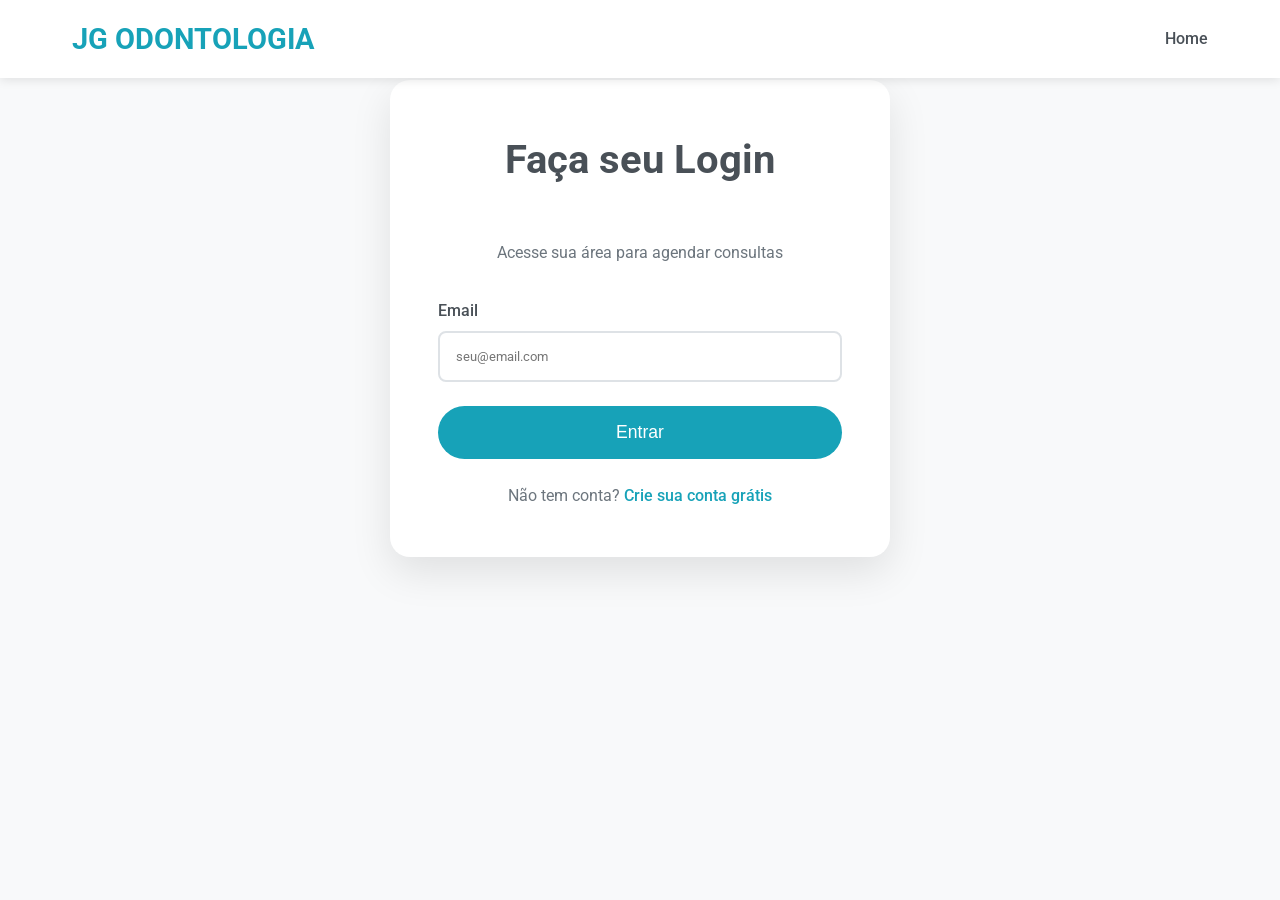
<file: dashboard.html>
<!DOCTYPE html>
<html lang="pt-BR">
<head>
    <meta charset="UTF-8">
    <meta name="viewport" content="width=device-width, initial-scale=1.0">
    <title>Dashboard - Agendamento | JG Odontologia</title>
    <link href="https://fonts.googleapis.com/css2?family=Roboto:wght@300;400;500;700&display=swap" rel="stylesheet">
    <link rel="stylesheet" href="styles.css">
</head>
<body>
    <header>
        <nav>
            <div class="logo">JG ODONTOLOGIA</div>
            <ul class="nav-links">
                <li><a href="index.html">Home</a></li>
                <li><a href="login.html" onclick="logout(); return false;">Sair</a></li>
            </ul>
        </nav>
    </header>

    <div class="dashboard-header">
        <h1>Área do Paciente</h1>
        <div class="user-info">
            <span id="user-info">Carregando...</span>
            <button class="logout-btn" onclick="logout()">Sair</button>
        </div>
    </div>

    <main class="section">
        <div class="appointment-container">
            <h2>Agende sua Consulta</h2>
            <p style="text-align: center; max-width: 600px; margin: 0 auto 3rem; color: #6c757d; font-size: 1.1rem;">Preencha o formulário abaixo de forma simples e prática.</p>
            
            <div class="appointment-card">
                <form class="appointment-form" id="appointment-form">
                    <div class="form-row">
                        <div class="form-group">
                            <label for="patient-name">Nome Completo *</label>
                            <input type="text" id="patient-name" required>
                        </div>
                        <div class="form-group">
                            <label for="patient-phone">Telefone/WhatsApp *</label>
                            <input type="tel" id="patient-phone" required>
                        </div>
                    </div>
                    <div class="form-row">
                        <div class="form-group">
                            <label for="patient-email">Email *</label>
                            <input type="email" id="patient-email" required>
                        </div>
                        <div class="form-group">
                            <label for="service-type">Tipo de Serviço *</label>
                            <select id="service-type" required>
                                <option value="">Selecione...</option>
                                <option value="clareamento">Clareamento Dental</option>
                                <option value="implantes">Implantes</option>
                                <option value="limpeza">Limpeza Profissional</option>
                                <option value="ortodontia">Ortodontia</option>
                                <option value="consulta">Consulta Geral</option>
                            </select>
                        </div>
                    </div>
                    <div class="form-row">
                        <div class="form-group">
                            <label for="appointment-date">Data Preferencial *</label>
                            <input type="date" id="appointment-date" required>
                        </div>
                        <div class="form-group">
                            <label for="appointment-time">Horário Preferencial *</label>
                            <input type="time" id="appointment-time" required>
                        </div>
                    </div>
                    <div class="form-group">
                        <label for="notes">Observações (opcional)</label>
                        <textarea id="notes" rows="3" placeholder="Alguma preferência especial? Sintomas? ..."></textarea>
                    </div>
                    <button type="submit" class="submit-btn">Confirmar Agendamento</button>
                </form>
            </div>
        </div>
    </main>

    <footer>
        <div class="social-links">
            <a href="#"><i style="font-size: 1.5rem;">📘</i></a>
            <a href="#"><i style="font-size: 1.5rem;">📷</i></a>
            <a href="#"><i style="font-size: 1.5rem;">🐦</i></a>
        </div>
        <p>&copy; 2024 JG Odontologia. Todos os direitos reservados.</p>
    </footer>

    <script src="script.js"></script>
</body>
</html>
</file>
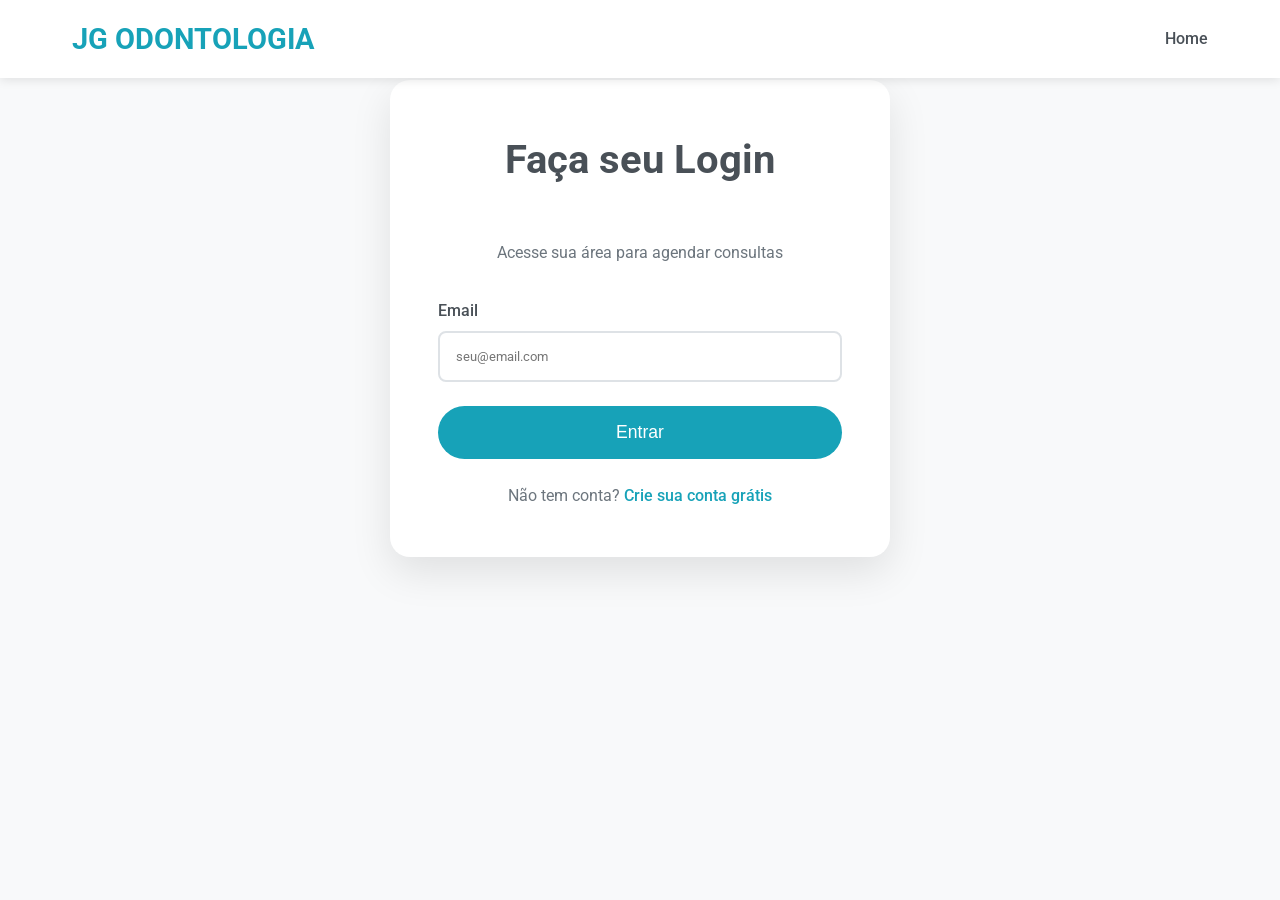
<file: login.html>
<!DOCTYPE html>
<html lang="pt-BR">
<head>
    <meta charset="UTF-8">
    <meta name="viewport" content="width=device-width, initial-scale=1.0">
    <title>Login - JG Odontologia</title>
    <link href="https://fonts.googleapis.com/css2?family=Roboto:wght@300;400;500;700&display=swap" rel="stylesheet">
    <link rel="stylesheet" href="styles.css">
</head>
<body>
    <header>
        <nav>
            <div class="logo">JG ODONTOLOGIA</div>
            <ul class="nav-links">
                <li><a href="index.html">Home</a></li>
            </ul>
        </nav>
    </header>

    <main class="section">
        <div class="form-container">
            <div class="auth-form">
                <h2>Faça seu Login</h2>
                <p style="text-align: center; color: #6c757d; margin-bottom: 2rem;">Acesse sua área para agendar consultas</p>
                
                <form id="login-form">
                    <div class="form-group">
                        <label for="login-email">Email</label>
                        <input type="email" id="login-email" required placeholder="seu@email.com">
                    </div>
                    <button type="submit" class="submit-btn">Entrar</button>
                </form>

                <p style="text-align: center; margin-top: 1.5rem; color: #6c757d;">
                    Não tem conta? <a href="register.html" style="color: #17a2b8; text-decoration: none; font-weight: 500;">Crie sua conta grátis</a>
                </p>
            </div>
        </div>
    </main>

    <script src="script.js"></script>
</body>
</html>
</file>
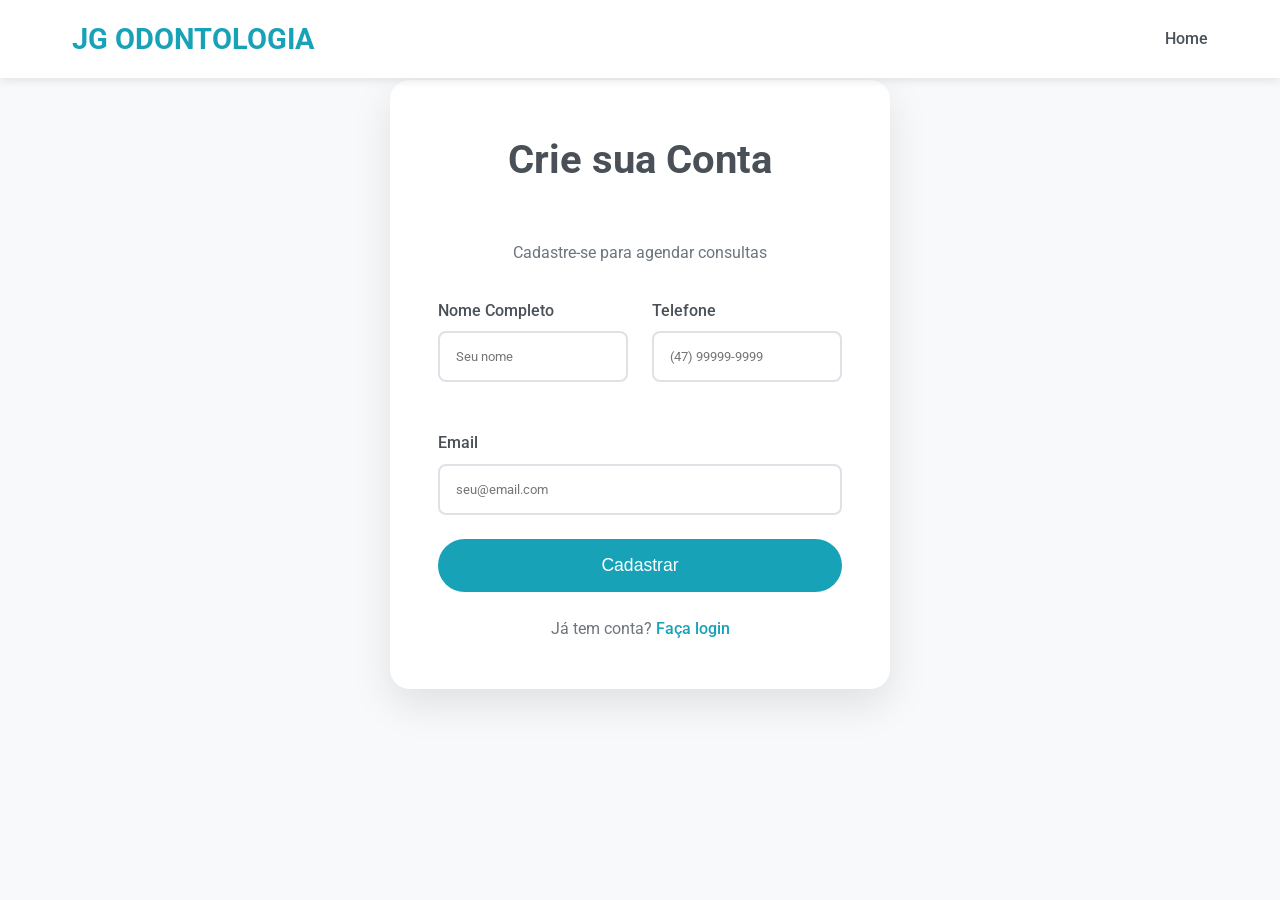
<file: register.html>
<!DOCTYPE html>
<html lang="pt-BR">
<head>
    <meta charset="UTF-8">
    <meta name="viewport" content="width=device-width, initial-scale=1.0">
    <title>Cadastro - JG Odontologia</title>
    <link href="https://fonts.googleapis.com/css2?family=Roboto:wght@300;400;500;700&display=swap" rel="stylesheet">
    <link rel="stylesheet" href="styles.css">
</head>
<body>
    <header>
        <nav>
            <div class="logo">JG ODONTOLOGIA</div>
            <ul class="nav-links">
                <li><a href="index.html">Home</a></li>
            </ul>
        </nav>
    </header>

    <main class="section">
        <div class="form-container">
            <div class="auth-form">
                <h2>Crie sua Conta</h2>
                <p style="text-align: center; color: #6c757d; margin-bottom: 2rem;">Cadastre-se para agendar consultas</p>
                
                <form id="register-form">
                    <div class="form-row">
                        <div class="form-group">
                            <label for="register-name">Nome Completo</label>
                            <input type="text" id="register-name" required placeholder="Seu nome">
                        </div>
                        <div class="form-group">
                            <label for="register-phone">Telefone</label>
                            <input type="tel" id="register-phone" required placeholder="(47) 99999-9999">
                        </div>
                    </div>
                    <div class="form-group">
                        <label for="register-email">Email</label>
                        <input type="email" id="register-email" required placeholder="seu@email.com">
                    </div>
                    <button type="submit" class="submit-btn">Cadastrar</button>
                </form>

                <p style="text-align: center; margin-top: 1.5rem; color: #6c757d;">
                    Já tem conta? <a href="login.html" style="color: #17a2b8; text-decoration: none; font-weight: 500;">Faça login</a>
                </p>
            </div>
        </div>
    </main>

    <script src="script.js"></script>
</body>
</html>
</file>
<file: styles.css>
* {
            margin: 0;
            padding: 0;
            box-sizing: border-box;
        }

        body {
            font-family: 'Roboto', sans-serif;
            line-height: 1.6;
            color: #333;
            background-color: #f8f9fa;
        }

        /* Header */
        header {
            background: #fff;
            box-shadow: 0 2px 10px rgba(0,0,0,0.1);
            position: fixed;
            width: 100%;
            top: 0;
            z-index: 1000;
        }

        nav {
            max-width: 1200px;
            margin: 0 auto;
            padding: 1rem 2rem;
            display: flex;
            justify-content: space-between;
            align-items: center;
        }

        .logo {
            font-size: 1.8rem;
            font-weight: 700;
            color: #17a2b8;
        }

        .nav-links {
            display: flex;
            list-style: none;
            gap: 2rem;
        }

        .nav-links a {
            text-decoration: none;
            color: #495057;
            font-weight: 500;
            transition: color 0.3s;
        }

        .nav-links a:hover {
            color: #17a2b8;
        }

        /* Hero */
        .hero {
            background: linear-gradient(135deg, #17a2b8 0%, #20c997 100%);
            color: white;
            padding: 120px 2rem 80px;
            text-align: center;
        }

        .hero h1 {
            font-size: 3.5rem;
            margin-bottom: 1rem;
            font-weight: 300;
        }

        .hero p {
            font-size: 1.3rem;
            margin-bottom: 2rem;
            opacity: 0.9;
        }

        .cta-button {
            display: inline-block;
            background: #fff;
            color: #17a2b8;
            padding: 1rem 2.5rem;
            font-size: 1.2rem;
            font-weight: 500;
            text-decoration: none;
            border-radius: 50px;
            transition: transform 0.3s, box-shadow 0.3s;
            box-shadow: 0 5px 15px rgba(0,0,0,0.2);
        }

        .cta-button:hover {
            transform: translateY(-3px);
            box-shadow: 0 8px 25px rgba(0,0,0,0.3);
        }

        /* Sections */
        .section {
            max-width: 1200px;
            margin: 0 auto;
            padding: 80px 2rem;
        }

        h2 {
            text-align: center;
            font-size: 2.5rem;
            margin-bottom: 3rem;
            color: #495057;
        }

        /* Services */
        .services-grid {
            display: grid;
            grid-template-columns: repeat(auto-fit, minmax(300px, 1fr));
            gap: 2rem;
        }

        .service-card {
            background: #fff;
            padding: 2.5rem 2rem;
            border-radius: 15px;
            text-align: center;
            box-shadow: 0 10px 30px rgba(0,0,0,0.1);
            transition: transform 0.3s, box-shadow 0.3s;
        }

        .service-card:hover {
            transform: translateY(-10px);
            box-shadow: 0 20px 40px rgba(0,0,0,0.15);
        }

        .service-icon {
            font-size: 3rem;
            color: #17a2b8;
            margin-bottom: 1rem;
        }

        .service-card h3 {
            font-size: 1.5rem;
            margin-bottom: 1rem;
            color: #495057;
        }

        /* About */
        .about {
            background: #e9ecef;
        }

        .about-content {
            display: grid;
            grid-template-columns: 1fr 1fr;
            gap: 4rem;
            align-items: center;
        }

        .about-text p {
            font-size: 1.1rem;
            margin-bottom: 1.5rem;
            color: #6c757d;
        }

        .about-image {
            text-align: center;
        }

        .about-image img {
            max-width: 100%;
            border-radius: 15px;
            box-shadow: 0 15px 35px rgba(0,0,0,0.1);
        }

        /* Contact */
        .contact-grid {
            display: grid;
            grid-template-columns: 1fr 1fr;
            gap: 4rem;
        }

        .contact-info h3 {
            color: #17a2b8;
            margin-bottom: 1.5rem;
        }

        .contact-item {
            display: flex;
            align-items: center;
            margin-bottom: 1.5rem;
        }

        .contact-item i {
            font-size: 1.5rem;
            color: #17a2b8;
            margin-right: 1rem;
            width: 30px;
        }

        /* Forms */
        .form-container {
            max-width: 500px;
            margin: 0 auto;
        }

        .contact-form, .auth-form, .appointment-form {
            background: #fff;
            padding: 3rem;
            border-radius: 20px;
            box-shadow: 0 15px 40px rgba(0,0,0,0.1);
        }

        .form-group {
            margin-bottom: 1.5rem;
        }

        .form-group label {
            display: block;
            margin-bottom: 0.5rem;
            color: #495057;
            font-weight: 500;
        }

        .form-group input,
        .form-group textarea,
        .form-group select {
            width: 100%;
            padding: 1rem;
            border: 2px solid #dee2e6;
            border-radius: 8px;
            font-family: inherit;
            transition: border-color 0.3s;
        }

        .form-group input:focus,
        .form-group textarea:focus,
        .form-group select:focus {
            outline: none;
            border-color: #17a2b8;
        }

        .submit-btn {
            background: #17a2b8;
            color: white;
            padding: 1rem 2rem;
            border: none;
            border-radius: 50px;
            font-size: 1.1rem;
            font-weight: 500;
            cursor: pointer;
            transition: background 0.3s, transform 0.3s;
            width: 100%;
        }

        .submit-btn:hover {
            background: #138496;
            transform: translateY(-2px);
        }

        .google-btn {
            background: #4285f4;
            color: white;
            padding: 1rem;
            border: none;
            border-radius: 8px;
            font-size: 1rem;
            cursor: pointer;
            margin-top: 1rem;
            width: 100%;
            display: flex;
            align-items: center;
            justify-content: center;
            gap: 0.5rem;
            transition: background 0.3s;
        }

        .google-btn:hover {
            background: #3367d6;
        }

        .form-row {
            display: grid;
            grid-template-columns: 1fr 1fr;
            gap: 1.5rem;
            margin-bottom: 1.5rem;
        }

        /* Appointment */
        .appointment-container {
            max-width: 700px;
            margin: 0 auto;
        }

        .appointment-card {
            background: #fff;
            padding: 3rem;
            border-radius: 20px;
            box-shadow: 0 15px 40px rgba(0,0,0,0.1);
            transition: transform 0.3s, box-shadow 0.3s;
        }

        .appointment-card:hover {
            transform: translateY(-5px);
            box-shadow: 0 25px 50px rgba(0,0,0,0.15);
        }

        /* Dashboard */
        .dashboard-header {
            background: linear-gradient(135deg, #17a2b8 0%, #20c997 100%);
            color: white;
            padding: 2rem;
            text-align: center;
            margin-bottom: 2rem;
        }

        .user-info {
            display: flex;
            align-items: center;
            justify-content: center;
            gap: 1rem;
            margin-bottom: 1rem;
        }

        .logout-btn {
            background: rgba(255,255,255,0.2);
            color: white;
            border: 1px solid rgba(255,255,255,0.3);
            padding: 0.5rem 1rem;
            border-radius: 20px;
            cursor: pointer;
            transition: background 0.3s;
        }

        .logout-btn:hover {
            background: rgba(255,255,255,0.3);
        }

        /* Footer */
        footer {
            background: #343a40;
            color: white;
            text-align: center;
            padding: 3rem 2rem 1.5rem;
        }

        .social-links {
            margin-bottom: 1.5rem;
        }

        .social-links a {
            color: white;
            font-size: 1.5rem;
            margin: 0 1rem;
            transition: color 0.3s;
        }

        .social-links a:hover {
            color: #17a2b8;
        }

        /* Responsive */
        @media (max-width: 768px) {
            .nav-links {
                display: none;
            }

            .hero h1 {
                font-size: 2.5rem;
            }

            .about-content,
            .contact-grid,
            .form-row {
                grid-template-columns: 1fr;
                gap: 1rem;
            }

            .section {
                padding: 60px 1rem;
            }

            .appointment-card {
                padding: 2rem;
                margin: 0 1rem;
            }

            .form-container {
                margin: 0 1rem;
            }
        }
</file>
